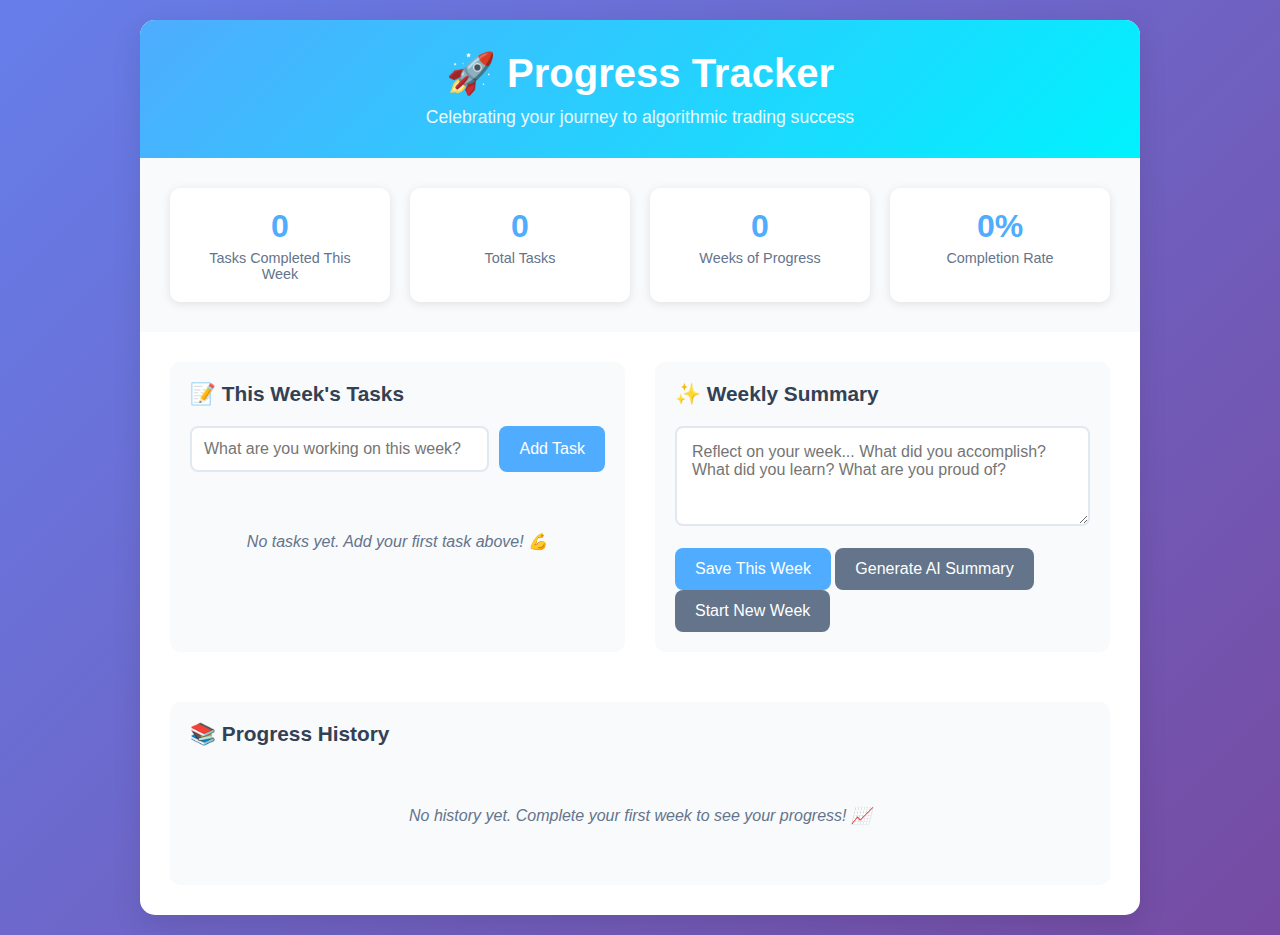
<file: main.html>
<!DOCTYPE html>
<html lang="en">
<head>
    <meta charset="UTF-8">
    <meta name="viewport" content="width=device-width, initial-scale=1.0">
    <title>Progress Tracker</title>
    <style>
        * {
            margin: 0;
            padding: 0;
            box-sizing: border-box;
        }

        body {
            font-family: -apple-system, BlinkMacSystemFont, 'Segoe UI', Roboto, sans-serif;
            background: linear-gradient(135deg, #667eea 0%, #764ba2 100%);
            min-height: 100vh;
            padding: 20px;
        }

        .container {
            max-width: 1000px;
            margin: 0 auto;
            background: white;
            border-radius: 15px;
            box-shadow: 0 10px 30px rgba(0,0,0,0.1);
            overflow: hidden;
        }

        .header {
            background: linear-gradient(135deg, #4facfe 0%, #00f2fe 100%);
            color: white;
            padding: 30px;
            text-align: center;
        }

        .header h1 {
            font-size: 2.5rem;
            margin-bottom: 10px;
        }

        .header p {
            opacity: 0.9;
            font-size: 1.1rem;
        }

        .stats {
            display: grid;
            grid-template-columns: repeat(auto-fit, minmax(200px, 1fr));
            gap: 20px;
            padding: 30px;
            background: #f8fafc;
        }

        .stat-card {
            background: white;
            padding: 20px;
            border-radius: 10px;
            text-align: center;
            box-shadow: 0 2px 10px rgba(0,0,0,0.1);
        }

        .stat-number {
            font-size: 2rem;
            font-weight: bold;
            color: #4facfe;
            margin-bottom: 5px;
        }

        .stat-label {
            color: #64748b;
            font-size: 0.9rem;
        }

        .main-content {
            display: grid;
            grid-template-columns: 1fr 1fr;
            gap: 30px;
            padding: 30px;
        }

        .section {
            background: #f8fafc;
            border-radius: 10px;
            padding: 20px;
        }

        .section h2 {
            color: #334155;
            margin-bottom: 20px;
            font-size: 1.3rem;
        }

        .task-input {
            display: flex;
            gap: 10px;
            margin-bottom: 20px;
        }

        .task-input input {
            flex: 1;
            padding: 12px;
            border: 2px solid #e2e8f0;
            border-radius: 8px;
            font-size: 1rem;
        }

        .task-input input:focus {
            outline: none;
            border-color: #4facfe;
        }

        .btn {
            padding: 12px 20px;
            background: #4facfe;
            color: white;
            border: none;
            border-radius: 8px;
            cursor: pointer;
            font-size: 1rem;
            transition: all 0.2s;
        }

        .btn:hover {
            background: #3b82f6;
            transform: translateY(-1px);
        }

        .btn-secondary {
            background: #64748b;
        }

        .btn-secondary:hover {
            background: #475569;
        }

        .task-list {
            list-style: none;
        }

        .task-item {
            display: flex;
            align-items: center;
            padding: 12px;
            margin-bottom: 10px;
            background: white;
            border-radius: 8px;
            box-shadow: 0 1px 3px rgba(0,0,0,0.1);
            transition: all 0.2s;
        }

        .task-item:hover {
            transform: translateY(-1px);
            box-shadow: 0 2px 8px rgba(0,0,0,0.15);
        }

        .task-item.completed {
            opacity: 0.7;
            text-decoration: line-through;
        }

        .task-checkbox {
            margin-right: 12px;
            transform: scale(1.2);
        }

        .task-text {
            flex: 1;
            font-size: 1rem;
        }

        .task-delete-btn, .task-edit-btn {
            color: white;
            border: none;
            padding: 6px 12px;
            border-radius: 6px;
            cursor: pointer;
            font-size: 0.8rem;
            margin-left: 5px;
        }

        .task-delete-btn {
            background: #ef4444;
        }

        .task-delete-btn:hover {
            background: #dc2626;
        }

        .task-edit-btn {
            background: #3b82f6;
        }

        .task-edit-btn:hover {
            background: #2563eb;
        }

        .task-form {
            background: #f1f5f9;
            border: 2px solid #e2e8f0;
            border-radius: 12px;
            margin: 15px 0;
            animation: slideDown 0.3s ease-out;
        }

        .task-form-content {
            padding: 20px;
        }

        .task-form h3 {
            margin: 0 0 15px 0;
            color: #334155;
            font-size: 1.1rem;
        }

        .task-form input[type="text"] {
            width: 100%;
            padding: 12px;
            border: 2px solid #e2e8f0;
            border-radius: 8px;
            font-size: 1rem;
            margin-bottom: 15px;
        }

        .task-form input[type="text"]:focus {
            outline: none;
            border-color: #4facfe;
        }

        .dependency-container {
            display: flex;
            flex-direction: column;
            gap: 8px;
        }

        .selected-dependencies {
            display: flex;
            flex-wrap: wrap;
            gap: 6px;
            margin-bottom: 8px;
            min-height: 20px;
        }

        .dependency-tag {
            background: #e0f2fe;
            border: 1px solid #0ea5e9;
            border-radius: 15px;
            padding: 4px 12px;
            font-size: 0.8rem;
            color: #0369a1;
            display: flex;
            align-items: center;
            gap: 6px;
        }

        .dependency-remove {
            background: none;
            border: none;
            color: #0369a1;
            cursor: pointer;
            padding: 0;
            font-size: 0.9rem;
            line-height: 1;
        }

        .dependency-remove:hover {
            color: #dc2626;
        }

        .dependency-section label, .priority-section label {
            display: block;
            margin-bottom: 8px;
            font-weight: 500;
            color: #475569;
        }

        .dependency-select, .priority-select {
            width: 100%;
            padding: 10px;
            border: 2px solid #e2e8f0;
            border-radius: 8px;
            font-size: 1rem;
            background: white;
        }

        .dependency-select:focus, .priority-select:focus {
            outline: none;
            border-color: #4facfe;
        }

        .dependency-hint {
            display: block;
            margin-top: 5px;
            font-size: 0.8rem;
            color: #64748b;
            font-style: italic;
        }

        .task-form-actions {
            display: flex;
            gap: 10px;
            margin-top: 20px;
        }

        @keyframes slideDown {
            from {
                opacity: 0;
                transform: translateY(-10px);
            }
            to {
                opacity: 1;
                transform: translateY(0);
            }
        }

        .task-item {
            display: flex;
            align-items: flex-start;
            padding: 15px;
            margin-bottom: 10px;
            background: white;
            border-radius: 8px;
            box-shadow: 0 1px 3px rgba(0,0,0,0.1);
            transition: all 0.2s;
            position: relative;
        }

        .task-main-content {
            flex: 1;
            display: flex;
            align-items: center;
        }

        .task-details {
            flex: 1;
            margin-left: 12px;
        }

        .task-text {
            font-size: 1rem;
            margin-bottom: 4px;
        }

        .task-meta {
            display: flex;
            gap: 12px;
            font-size: 0.8rem;
            color: #64748b;
        }

        .task-priority {
            font-weight: 500;
        }

        .task-priority.high { color: #ef4444; }
        .task-priority.medium { color: #f59e0b; }
        .task-priority.low { color: #10b981; }

        .task-dependency {
            font-style: italic;
        }

        .task-blocked {
            opacity: 0.6;
            background: #fef3c7;
        }

        .task-actions {
            display: flex;
            gap: 5px;
        }

        .weekly-summary {
            grid-column: 1 / -1;
            margin-top: 20px;
        }

        .summary-input {
            width: 100%;
            height: 100px;
            padding: 15px;
            border: 2px solid #e2e8f0;
            border-radius: 8px;
            font-size: 1rem;
            resize: vertical;
            font-family: inherit;
        }

        .summary-input:focus {
            outline: none;
            border-color: #4facfe;
        }

        .history {
            grid-column: 1 / -1;
            margin-top: 20px;
        }

        .week-entry {
            background: white;
            padding: 20px;
            border-radius: 10px;
            margin-bottom: 15px;
            box-shadow: 0 2px 8px rgba(0,0,0,0.1);
            position: relative;
        }

        .week-actions {
            position: absolute;
            top: 15px;
            right: 15px;
            display: flex;
            gap: 5px;
        }

        .week-edit-btn, .week-delete-btn {
            background: #64748b;
            color: white;
            border: none;
            padding: 5px 10px;
            border-radius: 5px;
            cursor: pointer;
            font-size: 0.75rem;
        }

        .week-edit-btn:hover {
            background: #475569;
        }

        .week-delete-btn {
            background: #ef4444;
        }

        .week-delete-btn:hover {
            background: #dc2626;
        }

        .week-edit-form {
            margin-top: 10px;
        }

        .week-edit-textarea {
            width: 100%;
            height: 80px;
            padding: 10px;
            border: 2px solid #4facfe;
            border-radius: 6px;
            font-size: 0.9rem;
            resize: vertical;
            font-family: inherit;
        }

        .week-edit-actions {
            margin-top: 10px;
            display: flex;
            gap: 10px;
        }

        .btn-small {
            padding: 6px 12px;
            font-size: 0.8rem;
        }

        .week-header {
            font-weight: bold;
            color: #334155;
            margin-bottom: 10px;
            font-size: 1.1rem;
        }

        .week-stats {
            color: #64748b;
            font-size: 0.9rem;
            margin-bottom: 10px;
        }

        .week-summary {
            line-height: 1.6;
        }

        .empty-state {
            text-align: center;
            color: #64748b;
            padding: 40px;
            font-style: italic;
        }

        .celebration {
            background: linear-gradient(135deg, #f093fb 0%, #f5576c 100%);
            color: white;
            padding: 15px;
            border-radius: 8px;
            text-align: center;
            margin-bottom: 20px;
            animation: fadeIn 0.5s ease-out;
        }

        @keyframes fadeIn {
            from { opacity: 0; transform: translateY(-10px); }
            to { opacity: 1; transform: translateY(0); }
        }

        @media (max-width: 768px) {
            .main-content {
                grid-template-columns: 1fr;
            }
            
            .stats {
                grid-template-columns: 1fr 1fr;
            }
            
            .header h1 {
                font-size: 2rem;
            }
        }
    </style>
</head>
<body>
    <div class="container">
        <div class="header">
            <h1>🚀 Progress Tracker</h1>
            <p>Celebrating your journey to algorithmic trading success</p>
        </div>

        <div class="stats">
            <div class="stat-card">
                <div class="stat-number" id="tasksCompleted">0</div>
                <div class="stat-label">Tasks Completed This Week</div>
            </div>
            <div class="stat-card">
                <div class="stat-number" id="totalTasks">0</div>
                <div class="stat-label">Total Tasks</div>
            </div>
            <div class="stat-card">
                <div class="stat-number" id="weeksTracked">0</div>
                <div class="stat-label">Weeks of Progress</div>
            </div>
            <div class="stat-card">
                <div class="stat-number" id="completionRate">0%</div>
                <div class="stat-label">Completion Rate</div>
            </div>
        </div>

        <div id="celebration" style="display: none;"></div>

        <div class="main-content">
            <div class="section">
                <h2>📝 This Week's Tasks</h2>
                <div class="task-input">
                    <input type="text" id="taskInput" placeholder="What are you working on this week?" maxlength="100">
                    <button class="btn" onclick="showTaskForm()">Add Task</button>
                </div>
                
                <!-- Enhanced Task Creation Form (initially hidden) -->
                <div id="taskForm" class="task-form" style="display: none;">
                    <div class="task-form-content">
                        <h3>📋 Create New Task</h3>
                        <input type="text" id="taskFormInput" placeholder="Task description" maxlength="100">
                        
                        <div class="dependency-section">
                            <label for="dependsOn">🔗 Dependencies (optional):</label>
                            <div class="dependency-container">
                                <div id="selectedDependencies" class="selected-dependencies"></div>
                                <select id="dependsOn" class="dependency-select">
                                    <option value="">Select a task to add as dependency</option>
                                </select>
                            </div>
                            <small class="dependency-hint">This task can only be started after ALL selected tasks are completed</small>
                        </div>
                        
                        <div class="priority-section">
                            <label for="priority">⭐ Priority:</label>
                            <select id="priority" class="priority-select">
                                <option value="low">🟢 Low</option>
                                <option value="medium" selected>🟡 Medium</option>
                                <option value="high">🔴 High</option>
                            </select>
                        </div>
                        
                        <div class="task-form-actions">
                            <button class="btn" onclick="addTaskWithDependency()">Create Task</button>
                            <button class="btn btn-secondary" onclick="hideTaskForm()">Cancel</button>
                        </div>
                    </div>
                </div>
                
                <ul class="task-list" id="taskList"></ul>
            </div>

            <div class="section">
                <h2>✨ Weekly Summary</h2>
                <textarea 
                    id="weeklySummary" 
                    class="summary-input" 
                    placeholder="Reflect on your week... What did you accomplish? What did you learn? What are you proud of?"
                ></textarea>
                <br><br>
                <button class="btn" onclick="saveWeeklySummary()">Save This Week</button>
                <button class="btn btn-secondary" onclick="generateAISummary()">Generate AI Summary</button>
                <button class="btn btn-secondary" onclick="clearWeek()">Start New Week</button>
            </div>

            <div class="section history">
                <h2>📚 Progress History</h2>
                <div id="historyList"></div>
            </div>
        </div>
    </div>

    <script>
        // Data structure
        let currentTasks = JSON.parse(localStorage.getItem('currentTasks')) || [];
        let weeklyHistory = JSON.parse(localStorage.getItem('weeklyHistory')) || [];

        // Initialize the app
        function init() {
            // Migrate existing tasks to include new properties
            currentTasks = currentTasks.map(task => ({
                ...task,
                priority: task.priority || 'medium',
                dependsOn: Array.isArray(task.dependsOn) ? task.dependsOn : 
                          (task.dependsOn ? [task.dependsOn] : [])
            }));
            saveCurrentTasks();
            
            renderTasks();
            renderHistory();
            updateStats();
            loadCurrentSummary();
        }

        // Task management with multiple dependencies
        let selectedDependencies = [];

        function showTaskForm() {
            const simpleInput = document.getElementById('taskInput');
            const taskForm = document.getElementById('taskForm');
            const formInput = document.getElementById('taskFormInput');
            
            // Reset dependencies
            selectedDependencies = [];
            
            // Copy text from simple input if any
            formInput.value = simpleInput.value;
            simpleInput.value = '';
            
            // Update dependency dropdown and display
            updateDependencySelect();
            renderSelectedDependencies();
            
            taskForm.style.display = 'block';
            formInput.focus();
        }

        function hideTaskForm() {
            document.getElementById('taskForm').style.display = 'none';
            document.getElementById('taskFormInput').value = '';
            document.getElementById('dependsOn').value = '';
            document.getElementById('priority').value = 'medium';
            selectedDependencies = [];
            renderSelectedDependencies();
        }

        function updateDependencySelect() {
            const select = document.getElementById('dependsOn');
            const incompleteTasks = currentTasks.filter(t => !t.completed && !selectedDependencies.includes(t.id));
            
            // Clear existing options except first one
            select.innerHTML = '<option value="">Select a task to add as dependency</option>';
            
            // Add incomplete tasks as options (excluding already selected ones)
            incompleteTasks.forEach(task => {
                const option = document.createElement('option');
                option.value = task.id;
                option.textContent = task.text.length > 50 ? task.text.substring(0, 50) + '...' : task.text;
                select.appendChild(option);
            });
            
            // Disable if no more tasks available
            select.disabled = incompleteTasks.length === 0;
            if (incompleteTasks.length === 0) {
                select.innerHTML = '<option value="">No more tasks available</option>';
            }
        }

        function renderSelectedDependencies() {
            const container = document.getElementById('selectedDependencies');
            
            if (selectedDependencies.length === 0) {
                container.innerHTML = '';
                return;
            }
            
            container.innerHTML = selectedDependencies.map(depId => {
                const task = currentTasks.find(t => t.id === depId);
                if (!task) return '';
                
                const displayText = task.text.length > 30 ? task.text.substring(0, 30) + '...' : task.text;
                return `
                    <div class="dependency-tag">
                        <span>${displayText}</span>
                        <button class="dependency-remove" onclick="removeDependency(${depId})" type="button">×</button>
                    </div>
                `;
            }).join('');
        }

        function addDependency() {
            const select = document.getElementById('dependsOn');
            const selectedId = parseInt(select.value);
            
            if (selectedId && !selectedDependencies.includes(selectedId)) {
                selectedDependencies.push(selectedId);
                renderSelectedDependencies();
                updateDependencySelect();
                select.value = '';
            }
        }

        function removeDependency(depId) {
            selectedDependencies = selectedDependencies.filter(id => id !== depId);
            renderSelectedDependencies();
            updateDependencySelect();
        }

        function addTask() {
            const input = document.getElementById('taskInput');
            const taskText = input.value.trim();
            
            if (taskText === '') return;
            
            const task = {
                id: Date.now(),
                text: taskText,
                completed: false,
                createdAt: new Date().toISOString(),
                dependsOn: null,
                priority: 'medium'
            };
            
            currentTasks.push(task);
            saveCurrentTasks();
            renderTasks();
            updateStats();
            input.value = '';
        }

        function addTaskWithDependency() {
            const taskText = document.getElementById('taskFormInput').value.trim();
            const priority = document.getElementById('priority').value;
            
            if (taskText === '') {
                alert('Please enter a task description');
                return;
            }
            
            const task = {
                id: Date.now(),
                text: taskText,
                completed: false,
                createdAt: new Date().toISOString(),
                dependsOn: selectedDependencies.length > 0 ? [...selectedDependencies] : [],
                priority: priority
            };
            
            currentTasks.push(task);
            saveCurrentTasks();
            renderTasks();
            updateStats();
            hideTaskForm();
            
            const depCount = selectedDependencies.length;
            const message = depCount > 0 ? `Task created with ${depCount} dependencies! 📋🔗` : 'Task created! 📋';
            showCelebration(message);
        }

        function toggleTask(taskId) {
            const task = currentTasks.find(t => t.id === taskId);
            if (task) {
                // Check if task can be completed (no blocking dependencies)
                if (!task.completed && task.dependsOn && task.dependsOn.length > 0) {
                    const incompleteDeps = task.dependsOn
                        .map(depId => currentTasks.find(t => t.id === depId))
                        .filter(dep => dep && !dep.completed);
                    
                    if (incompleteDeps.length > 0) {
                        const depNames = incompleteDeps.map(dep => `"${dep.text}"`).join(', ');
                        alert(`Cannot complete this task yet. Please complete these dependencies first: ${depNames}`);
                        return;
                    }
                }
                
                task.completed = !task.completed;
                if (task.completed) {
                    showCelebration();
                }
                saveCurrentTasks();
                renderTasks();
                updateStats();
            }
        }

        function deleteTask(taskId) {
            // Check if other tasks depend on this one
            const dependentTasks = currentTasks.filter(t => 
                t.dependsOn && t.dependsOn.includes(taskId)
            );
            
            if (dependentTasks.length > 0) {
                const dependentNames = dependentTasks.map(t => `"${t.text}"`).join(', ');
                if (!confirm(`Other tasks depend on this one: ${dependentNames}. Delete anyway? (Dependencies will be removed)`)) {
                    return;
                }
                // Remove this task from all dependsOn arrays
                dependentTasks.forEach(t => {
                    t.dependsOn = t.dependsOn.filter(depId => depId !== taskId);
                });
            }
            
            if (confirm('Are you sure you want to delete this task?')) {
                currentTasks = currentTasks.filter(t => t.id !== taskId);
                saveCurrentTasks();
                renderTasks();
                updateStats();
            }
        }

        function editTask(taskId) {
            const task = currentTasks.find(t => t.id === taskId);
            if (task) {
                const newText = prompt('Edit task:', task.text);
                if (newText !== null && newText.trim() !== '') {
                    task.text = newText.trim();
                    saveCurrentTasks();
                    renderTasks();
                    showCelebration('Task updated! ✏️');
                }
            }
        }

        function renderTasks() {
            const taskList = document.getElementById('taskList');
            
            if (currentTasks.length === 0) {
                taskList.innerHTML = '<div class="empty-state">No tasks yet. Add your first task above! 💪</div>';
                return;
            }
            
            // Sort tasks: high priority first, then by dependencies
            const sortedTasks = [...currentTasks].sort((a, b) => {
                const priorityOrder = { high: 3, medium: 2, low: 1 };
                const aPriority = a.priority || 'medium';
                const bPriority = b.priority || 'medium';
                return priorityOrder[bPriority] - priorityOrder[aPriority];
            });
            
            taskList.innerHTML = sortedTasks.map(task => {
                // Ensure task has all required properties
                const priority = task.priority || 'medium';
                const dependencies = Array.isArray(task.dependsOn) ? task.dependsOn : (task.dependsOn ? [task.dependsOn] : []);
                
                // Find incomplete dependencies
                const incompleteDeps = dependencies
                    .map(depId => currentTasks.find(t => t.id === depId))
                    .filter(dep => dep && !dep.completed);
                
                const isBlocked = incompleteDeps.length > 0;
                const priorityEmoji = { high: '🔴', medium: '🟡', low: '🟢' };
                
                // Create dependency text
                let dependencyText = '';
                if (dependencies.length > 0) {
                    const depTasks = dependencies
                        .map(depId => currentTasks.find(t => t.id === depId))
                        .filter(dep => dep);
                    
                    if (depTasks.length === 1) {
                        dependencyText = `⏳ Waiting for: "${depTasks[0].text}"`;
                    } else if (depTasks.length > 1) {
                        dependencyText = `⏳ Waiting for ${depTasks.length} tasks: ${depTasks.map(d => `"${d.text}"`).join(', ')}`;
                    }
                }
                
                return `
                    <li class="task-item ${task.completed ? 'completed' : ''} ${isBlocked ? 'task-blocked' : ''}" data-task-id="${task.id}">
                        <div class="task-main-content">
                            <input type="checkbox" class="task-checkbox" ${task.completed ? 'checked' : ''} ${isBlocked ? 'disabled' : ''}>
                            <div class="task-details">
                                <div class="task-text">${task.text}</div>
                                <div class="task-meta">
                                    <span class="task-priority ${priority}">${priorityEmoji[priority]} ${priority.charAt(0).toUpperCase() + priority.slice(1)}</span>
                                    ${dependencyText ? `<span class="task-dependency">${dependencyText}</span>` : ''}
                                    ${isBlocked ? '<span style="color: #f59e0b;">🚫 Blocked</span>' : ''}
                                </div>
                            </div>
                        </div>
                        <div class="task-actions">
                            <button class="task-edit-btn">Edit</button>
                            <button class="task-delete-btn">Delete</button>
                        </div>
                    </li>
                `;
            }).join('');
        }

        // Event delegation for task actions
        document.addEventListener('DOMContentLoaded', function() {
            const taskList = document.getElementById('taskList');
            const historyList = document.getElementById('historyList');
            
            // Task list event delegation
            taskList.addEventListener('click', function(e) {
                const taskItem = e.target.closest('.task-item');
                if (!taskItem) return;
                
                const taskId = parseInt(taskItem.dataset.taskId);
                
                if (e.target.classList.contains('task-edit-btn')) {
                    editTask(taskId);
                } else if (e.target.classList.contains('task-delete-btn')) {
                    deleteTask(taskId);
                }
            });
            
            taskList.addEventListener('change', function(e) {
                if (e.target.classList.contains('task-checkbox')) {
                    const taskItem = e.target.closest('.task-item');
                    const taskId = parseInt(taskItem.dataset.taskId);
                    toggleTask(taskId);
                }
            });
            
            // Dependency select event delegation
            const dependsOnSelect = document.getElementById('dependsOn');
            if (dependsOnSelect) {
                dependsOnSelect.addEventListener('change', function() {
                    if (this.value) {
                        addDependency();
                    }
                });
            }
            historyList.addEventListener('click', function(e) {
                const weekEntry = e.target.closest('.week-entry');
                if (!weekEntry) return;
                
                const weekId = parseInt(weekEntry.dataset.weekId);
                
                if (e.target.classList.contains('week-edit-btn')) {
                    editWeek(weekId);
                } else if (e.target.classList.contains('week-delete-btn')) {
                    deleteWeek(weekId);
                }
            });
        });

        // Weekly summary
        function saveWeeklySummary() {
            const summaryText = document.getElementById('weeklySummary').value.trim();
            
            if (summaryText === '' && currentTasks.length === 0) {
                alert('Add some tasks or write a summary before saving the week!');
                return;
            }
            
            const weekData = {
                id: Date.now(),
                weekOf: new Date().toISOString().split('T')[0],
                summary: summaryText,
                tasks: [...currentTasks],
                completedCount: currentTasks.filter(t => t.completed).length,
                totalCount: currentTasks.length
            };
            
            weeklyHistory.unshift(weekData);
            localStorage.setItem('weeklyHistory', JSON.stringify(weeklyHistory));
            
            renderHistory();
            updateStats();
            
            showCelebration('Week saved! 🎉 Great progress this week!');
        }

        function clearWeek() {
            if (currentTasks.length > 0 || document.getElementById('weeklySummary').value.trim() !== '') {
                if (!confirm('This will clear your current tasks and summary. Are you sure?')) {
                    return;
                }
            }
            
            // Only keep unfinished tasks for the new week
            currentTasks = currentTasks.filter(task => !task.completed);
            document.getElementById('weeklySummary').value = '';
            saveCurrentTasks();
            localStorage.removeItem('currentSummary');
            renderTasks();
            updateStats();
            
            showCelebration('Fresh start! Unfinished tasks carried over. Ready for another productive week! 💪');
        }

        function loadCurrentSummary() {
            const savedSummary = localStorage.getItem('currentSummary') || '';
            document.getElementById('weeklySummary').value = savedSummary;
        }

        // Auto-save summary as user types
        document.getElementById('weeklySummary').addEventListener('input', function() {
            localStorage.setItem('currentSummary', this.value);
        });

        // History rendering
        function renderHistory() {
            const historyList = document.getElementById('historyList');
            
            if (weeklyHistory.length === 0) {
                historyList.innerHTML = '<div class="empty-state">No history yet. Complete your first week to see your progress! 📈</div>';
                return;
            }
            
            historyList.innerHTML = weeklyHistory.map(week => {
                const weekDate = new Date(week.weekOf);
                const dateString = weekDate.toLocaleDateString('en-US', { 
                    month: 'short', 
                    day: 'numeric', 
                    year: 'numeric' 
                });
                
                return `
                    <div class="week-entry" id="week-${week.id}" data-week-id="${week.id}">
                        <div class="week-actions">
                            <button class="week-edit-btn">Edit</button>
                            <button class="week-delete-btn">Delete</button>
                        </div>
                        <div class="week-header">Week of ${dateString}</div>
                        <div class="week-stats">
                            Completed ${week.completedCount} of ${week.totalCount} tasks 
                            ${week.totalCount > 0 ? `(${Math.round((week.completedCount / week.totalCount) * 100)}%)` : ''}
                        </div>
                        ${week.summary ? `<div class="week-summary" id="summary-${week.id}">"${week.summary}"</div>` : ''}
                    </div>
                `;
            }).join('');
        }

        // Week history editing
        function editWeek(weekId) {
            const week = weeklyHistory.find(w => w.id === weekId);
            if (!week) return;
            
            const weekElement = document.getElementById(`week-${weekId}`);
            
            // Check if already editing - prevent duplicates
            if (weekElement.querySelector('.week-edit-form')) {
                return;
            }
            
            const summaryElement = document.getElementById(`summary-${weekId}`);
            
            // Create edit form
            const editForm = document.createElement('div');
            editForm.className = 'week-edit-form';
            editForm.innerHTML = `
                <textarea class="week-edit-textarea" id="edit-textarea-${weekId}">${week.summary || ''}</textarea>
                <div class="week-edit-actions">
                    <button class="btn btn-small" onclick="saveWeekEdit(${weekId})">Save</button>
                    <button class="btn btn-secondary btn-small" onclick="cancelWeekEdit(${weekId})">Cancel</button>
                </div>
            `;
            
            // Hide original summary and add edit form
            if (summaryElement) {
                summaryElement.style.display = 'none';
            }
            weekElement.appendChild(editForm);
            
            // Focus on textarea
            document.getElementById(`edit-textarea-${weekId}`).focus();
        }

        function saveWeekEdit(weekId) {
            const week = weeklyHistory.find(w => w.id === weekId);
            const textarea = document.getElementById(`edit-textarea-${weekId}`);
            if (!textarea) return;
            
            const newSummary = textarea.value.trim();
            
            week.summary = newSummary;
            localStorage.setItem('weeklyHistory', JSON.stringify(weeklyHistory));
            
            renderHistory();
            showCelebration('Week updated! ✏️');
        }

        function cancelWeekEdit(weekId) {
            renderHistory(); // This will remove the edit form and restore original
        }

        function deleteWeek(weekId) {
            if (confirm('Are you sure you want to delete this week? This cannot be undone.')) {
                weeklyHistory = weeklyHistory.filter(w => w.id !== weekId);
                localStorage.setItem('weeklyHistory', JSON.stringify(weeklyHistory));
                renderHistory();
                updateStats();
                showCelebration('Week deleted.');
            }
        }

        // Statistics
        function updateStats() {
            const completedThisWeek = currentTasks.filter(t => t.completed).length;
            const totalThisWeek = currentTasks.length;
            const completionRate = totalThisWeek > 0 ? Math.round((completedThisWeek / totalThisWeek) * 100) : 0;
            
            document.getElementById('tasksCompleted').textContent = completedThisWeek;
            document.getElementById('totalTasks').textContent = totalThisWeek;
            document.getElementById('weeksTracked').textContent = weeklyHistory.length;
            document.getElementById('completionRate').textContent = completionRate + '%';
        }

        // Celebration
        function showCelebration(message = 'Great job completing that task! 🎉') {
            const celebration = document.getElementById('celebration');
            celebration.innerHTML = `<div class="celebration">${message}</div>`;
            celebration.style.display = 'block';
            
            setTimeout(() => {
                celebration.style.display = 'none';
            }, 3000);
        }

        // Generate AI summary using Ollama
        async function generateAISummary() {
            const completedTasks = currentTasks.filter(t => t.completed);
            
            if (completedTasks.length === 0) {
                alert('No completed tasks this week to summarize!');
                return;
            }
            
            const generateBtn = document.querySelector('button[onclick="generateAISummary()"]');
            const originalText = generateBtn.textContent;
            generateBtn.textContent = 'Generating...';
            generateBtn.disabled = true;
            
            try {
                const taskList = completedTasks.map(task => `• ${task.text}`).join('\n');
                
                const prompt = `You are helping someone track their progress in building an algorithmic trading business. They completed these tasks this week:

${taskList}

Please write a short, encouraging weekly summary (2-3 sentences) that:
1. Acknowledges their specific accomplishments
2. Highlights the progress they're making toward their algorithmic trading goals
3. Provides positive reinforcement to keep them motivated

Focus on being supportive and recognizing the value of their consistent effort, even if the final goal still seems distant.`;

                const response = await fetch('http://localhost:11434/api/generate', {
                    method: 'POST',
                    headers: {
                        'Content-Type': 'application/json',
                    },
                    body: JSON.stringify({
                        model: 'granite3.3:2b',  // You can change this to your preferred model
                        prompt: prompt,
                        stream: false
                    })
                });
                
                if (!response.ok) {
                    throw new Error(`Ollama API error: ${response.status}`);
                }
                
                const data = await response.json();
                const aiSummary = data.response.trim();
                
                // Add AI summary to the textarea
                const summaryTextarea = document.getElementById('weeklySummary');
                const currentContent = summaryTextarea.value.trim();
                const newContent = currentContent ? 
                    `${currentContent}\n\nAI Reflection:\n${aiSummary}` : 
                    `AI Reflection:\n${aiSummary}`;
                
                summaryTextarea.value = newContent;
                localStorage.setItem('currentSummary', newContent);
                
                showCelebration('AI summary generated! 🤖✨');
                
            } catch (error) {
                console.error('Error generating AI summary:', error);
                
                let errorMessage = 'Could not generate AI summary. ';
                if (error.message.includes('fetch')) {
                    errorMessage += 'Make sure Ollama is running on localhost:11434';
                } else {
                    errorMessage += 'Check console for details.';
                }
                
                alert(errorMessage);
            } finally {
                generateBtn.textContent = originalText;
                generateBtn.disabled = false;
            }
        }

        // Utility functions
        function saveCurrentTasks() {
            localStorage.setItem('currentTasks', JSON.stringify(currentTasks));
        }
        document.getElementById('taskInput').addEventListener('keypress', function(e) {
            if (e.key === 'Enter') {
                addTask();
            }
        });

        // Initialize the app when page loads
        init();
    </script>
</body>
</html>
</file>
